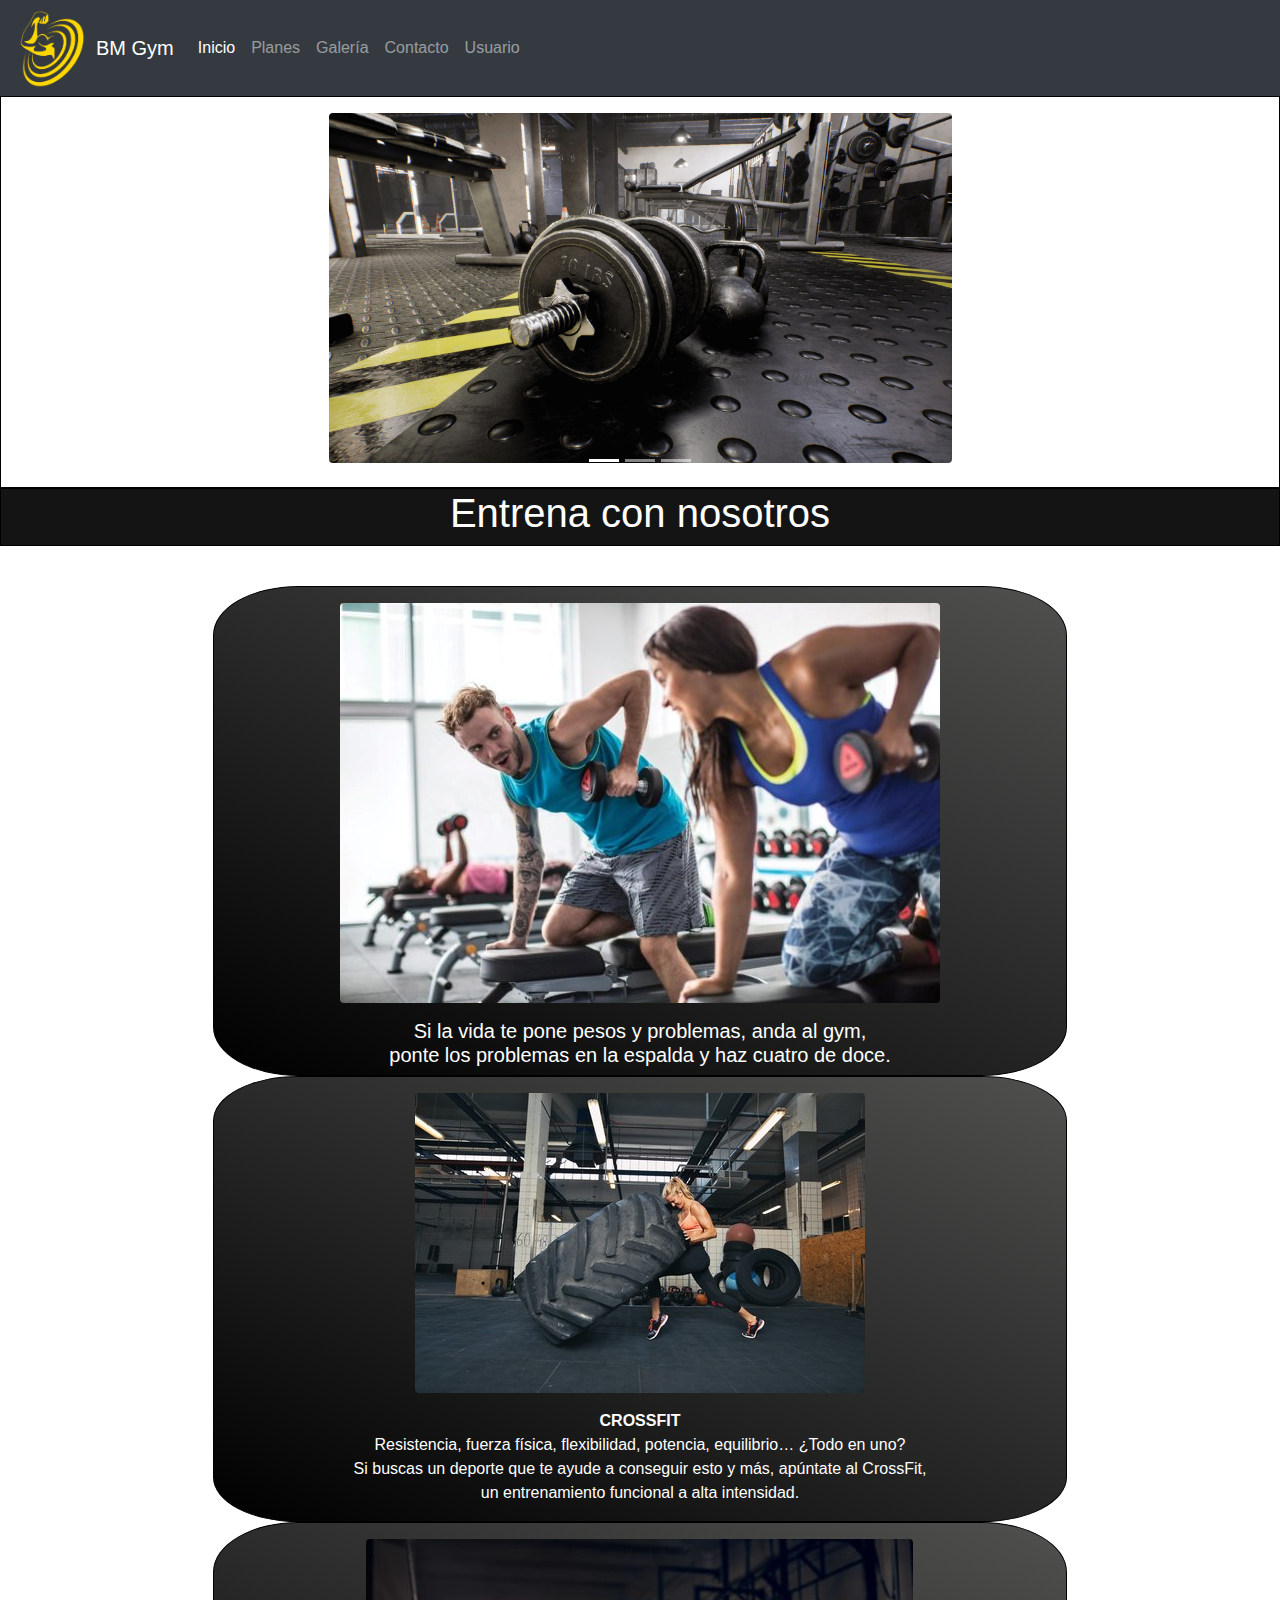
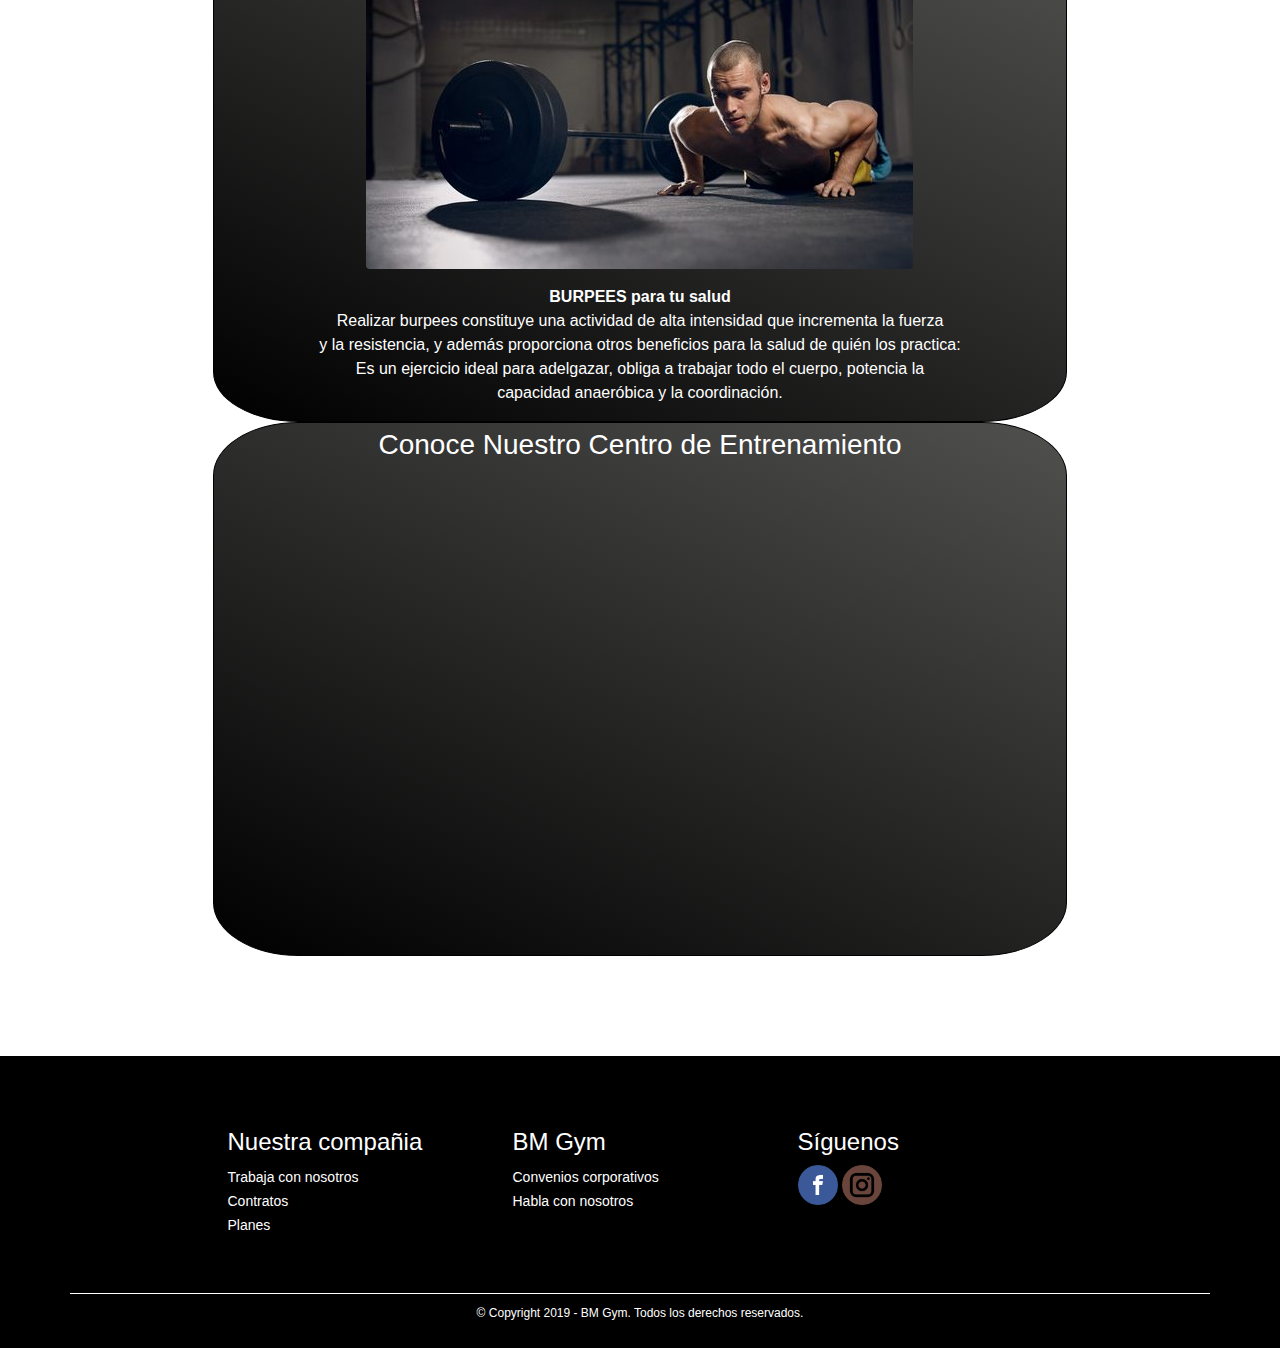
<file: index.html>
<!DOCTYPE html>
<html lang="en">
	<head>
	    <meta charset="UTF-8">
	    <meta name="viewport" content="width=device-width, initial-scale=1.0">
	    <meta http-equiv="X-UA-Compatible" content="ie=edge">
	    <title>BM Gym</title>
	    <link rel="stylesheet" href="css/bootstrap.min.css">
	    <link rel="stylesheet" type="text/css" href="css/estilo.css">
	    <link rel="icon" type="image/png" href="img/icon2.png">
	</head>
	<body>
		<!--BARRA DE MENU -->
	    <nav class="navbar navbar-expand-lg navbar-dark bg-dark">
	      	<img src="img/logo.png" width="80" height="80" class="d-inline-block align-top" alt="">
	      	<a class="navbar-brand" href="#">BM Gym</a>
		  	<button class="navbar-toggler" type="button" data-toggle="collapse" data-target="#navbarNavDropdown" aria-controls="navbarNavDropdown" aria-expanded="false" aria-label="Toggle navigation">
	       	<span class="navbar-toggler-icon"></span>
	      	</button>
		    <div class="collapse navbar-collapse" id="navbarNavDropdown">
		        <ul class="navbar-nav">
		          	<li class="nav-item active">
		           		<a class="nav-link" href="#">Inicio <span class="sr-only">(current)</span></a>
		          	</li>
		          	<li class="nav-item">
		           		<a class="nav-link" href="planes.html">Planes</a>
		          	</li>
		          	<li class="nav-item">
		            	<a class="nav-link" href="galeria.html">Galería</a>
		          	</li>
		          	<li class="nav-item">
		            	<a class="nav-link" href="contacto.html">Contacto</a>
		          	</li>
		          	<li class="nav-item">
		            	<a class="nav-link" href="login.html">Usuario</a>
		          	</li>
		        </ul>
		    </div>
	    </nav>
	    <!-- CARRUSEL -->
        <div id="Mycarousel" class="carousel slide" data-ride="carousel">
            <ol class="carousel-indicators">
              <li data-target="#Mycarousel" data-slide-to="0" class="active"></li>
              <li data-target="#Mycarousel" data-slide-to="1"></li>
              <li data-target="#Mycarousel" data-slide-to="2"></li>
            </ol>
            <div class="carousel-inner p-3 mb-2 ">
              	<div class="carousel-item active">
                	<img class="rounded mx-auto d-block w-50 " src="img/carrusel1.png" alt="First slide">
              	</div>
	            <div class="carousel-item">
	                <img class="rounded mx-auto d-block w-50 " src="img/carrusel2.png" alt="Second slide">
	            </div>
	            <div class="carousel-item">
	                <img class="rounded mx-auto d-block w-50 " src="img/carrusel3.png" alt="Third slide">
	            </div>
            </div>
            <a class="carousel-control-prev" href="#Mycarousel" role="button" data-slide="prev">
              <span class="carousel-control-prev-icon" aria-hidden="true"></span>
              <span class="sr-only">Previous</span>
            </a>
            <a class="carousel-control-next" href="#Mycarousel" role="button" data-slide="next">
              <span class="carousel-control-next-icon" aria-hidden="true"></span>
              <span class="sr-only">Next</span>
            </a>
        <!-- FIN DE CARRUSEL -->
        </div>
	        <div class="container-fluid fondo">
	            <h1 id="titulo">Entrena con nosotros</h1>
	        </div>
	    <!-- INFORMACION -->
        <div class="container-fluid letra">
            <div class="row">
	            <div class="col-sm-12 col-md-12 col-lg-12 col-xl-8 borde ">
	              <img src="img/motivacion_gym.jpg" class="rounded mx-auto d-block m-3" alt="">         
	              	<h5>
	              		Si la vida te pone pesos y problemas, anda al gym,<br> ponte los problemas en la 
	                	espalda y haz cuatro de doce.
	              	</h5>
	            </div> 
	            <div class="col-sm-12 col-md-12 col-lg-12 col-xl-8 borde ">
					<img src="img/crossfit.jpg" class="rounded mx-auto d-block m-3" alt="">
					<p>
						<b>CROSSFIT</b><br>
						Resistencia, fuerza física, flexibilidad, potencia, equilibrio… ¿Todo en uno?<br> Si buscas 
						un deporte que te ayude a conseguir esto y más, apúntate al CrossFit,<br> un entrenamiento 
						funcional a alta intensidad.
					</p>
	            </div>
	            <div class="col-sm-12 col-md-12 col-lg-12 col-xl-8 borde ">
	            	<img src="img/burpees.jpg" class="rounded mx-auto d-block m-3" alt="">
	            	<p>
	            		<b>BURPEES para tu salud</b><br>
	            		Realizar burpees constituye una actividad de alta intensidad que incrementa la fuerza <br>y la resistencia, y además proporciona otros beneficios para la salud de quién los practica: <br> Es un ejercicio ideal para adelgazar, obliga
	            		a trabajar todo el cuerpo, potencia la <br>capacidad anaeróbica y la coordinación.
	            	</p>
	            </div>
	            <div class="col-sm-12 col-md-12 col-lg-12 col-xl-8 borde ">
		            <div class="video">
		                <h3>Conoce Nuestro Centro de Entrenamiento</h3>
		                <iframe width="720" height="480" src="https://www.youtube.com/embed/gEOOJLNK0pQ" frameborder="0" allow="accelerometer;
		                autoplay; encrypted-media; gyroscope; picture-in-picture" allowfullscreen></iframe>
		            </div>
	            </div> 
          	</div>
        </div>
        <footer class="mainfooter" role="contentinfo">
			<div class="footer-middle">
			  	<div class="container">
			    	<div class="row">
			      		<div class="col-md-3 col-sm-6">
			        		<!--Column1-->
			        		<div class="footer-pad">
			          			<h4>Nuestra compañia</h4>
			          			<ul class="list-unstyled">
						            <li><a href="#"></a></li>
						            <li><a href="contacto.html">Trabaja con nosotros</a></li>
						            <li><a href="#">Contratos</a></li>
						            <li><a href="planes.html">Planes</a></li>
			          			</ul>
			        		</div>
			      		</div>
			      		<div class="col-md-3 col-sm-6">
			        		<!--Column1-->
			        		<div class="footer-pad">
					          	<h4>BM Gym</h4>
					          	<ul class="list-unstyled">
						            <li><a href="contacto.html">Convenios corporativos</a></li>
						            <li><a href="contacto.html">Habla con nosotros</a></li>
					          	</ul>
			        		</div>
			      		</div>
				    	<div class="col-md-3">
				    		<h4>Síguenos</h4>
				            <a href="https://www.facebook.com/" target="_blank"><img alt="siguenos en facebook" height="40" src="img/facebook.png" title="Siguenos en Facebook" width="40"></a>
					        <a href="https://www.instagram.com/" target="_blank"><img src="img/instagram.png" alt="siguenos en instagram" height="40" title="Siguenos en Instagram" width="40"></a>			
						</div>
			    	</div>
					<div class="row">
						<div class="col-md-12 copy">
							<p class="text-center">&copy; Copyright 2019 - BM Gym.  Todos los derechos reservados.</p>
						</div>
					</div>
			  	</div>
			</div>
		</footer>
        <script src="js/jquery-3.4.1.min.js"></script>
        <script src="js/bootstrap.min.js"></script>
	</body>
</html>
</file>
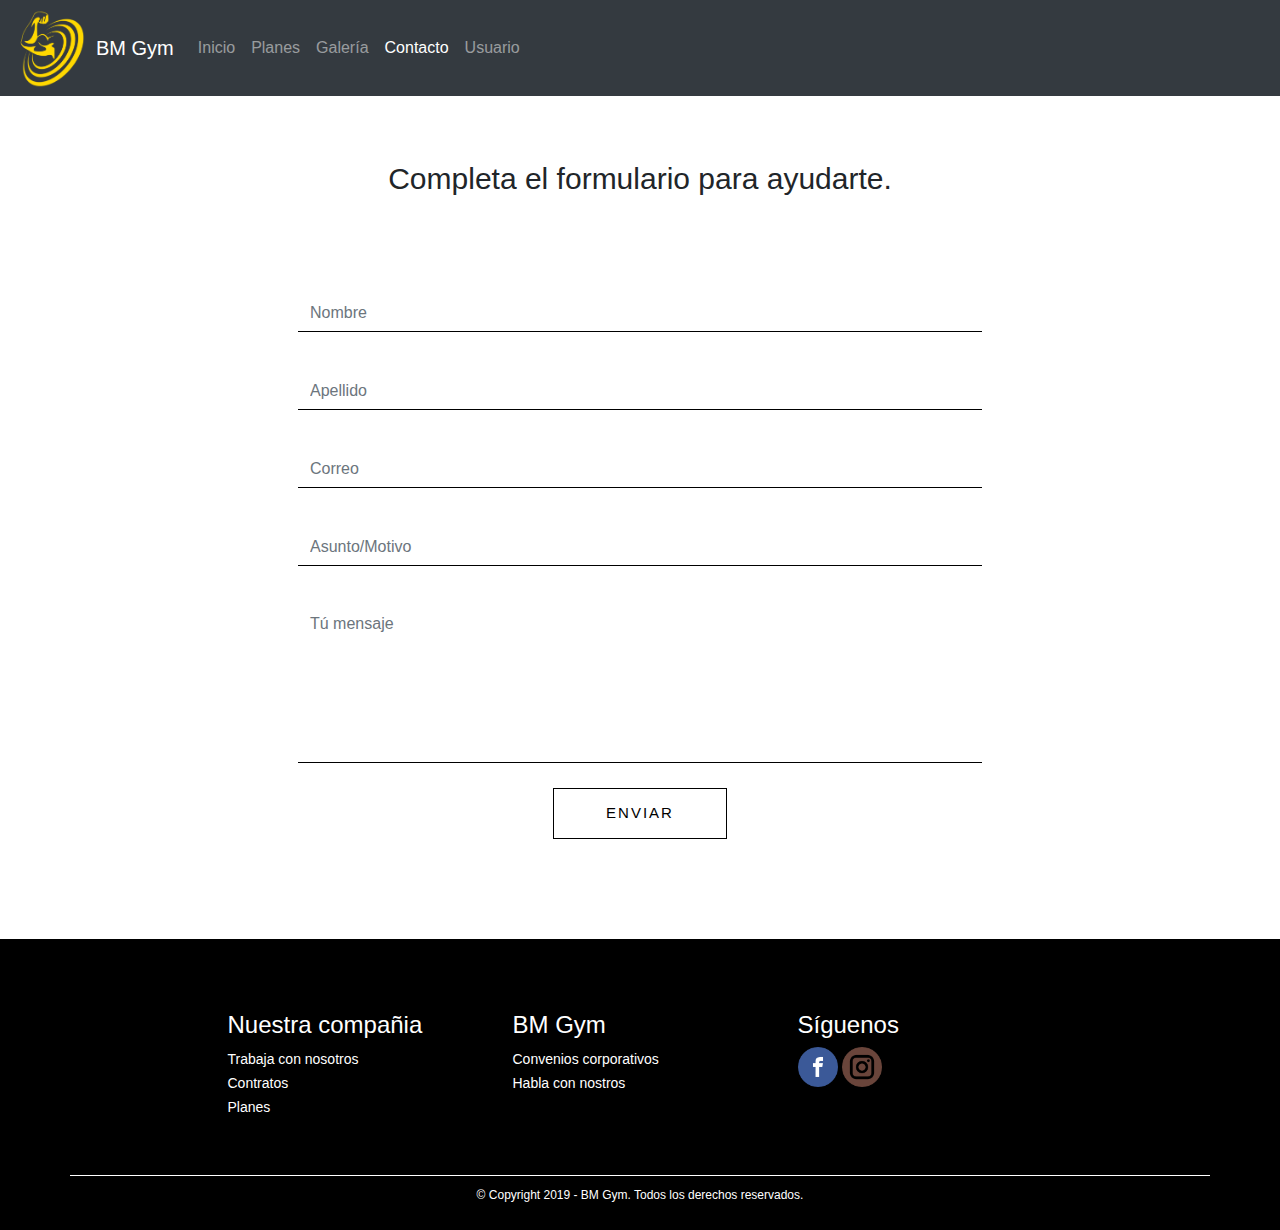
<file: contacto.html>
<!DOCTYPE HTML>
<html>
    <head>
        <meta charset="UTF-8">
        <meta name="viewport" content="width=device-width, initial-scale=1.0">
        <meta http-equiv="X-UA-Compatible" content="ie=edge">
        <title>BM Gym</title>
        <link rel="stylesheet" href="css/bootstrap.min.css">
        <link rel="stylesheet" type="text/css" href="css/estilo.css">
        <link rel="stylesheet" type="text/css" href="css/formulario.css">
        <link rel="icon" type="image/png" href="img/icon2.png">
    </head>
    <body>
        <!--BARRA DE MENU -->
        <nav class="navbar navbar-expand-lg navbar-dark bg-dark">
          <img src="img/logo.png" width="80" height="80" class="d-inline-block align-top" alt="">
          <a class="navbar-brand" href="#">BM Gym</a>
            <button class="navbar-toggler" type="button" data-toggle="collapse" data-target="#navbarNavDropdown" aria-controls="navbarNavDropdown" aria-expanded="false" aria-label="Toggle navigation">
                <span class="navbar-toggler-icon"></span>
            </button>
            <div class="collapse navbar-collapse" id="navbarNavDropdown">
                <ul class="navbar-nav">
                    <li class="nav-item">
                        <a class="nav-link" href="index.html">Inicio <span class="sr-only">(current)</span></a>
                    </li>
                    <li class="nav-item">
                        <a class="nav-link" href="planes.html">Planes</a>
                    </li>
                    <li class="nav-item">
                        <a class="nav-link" href="galeria.html">Galería</a>
                    </li>
                    <li class="nav-item active">
                        <a class="nav-link" href="contacto.html">Contacto</a>
                    </li>
                    <li class="nav-item">
                        <a class="nav-link" href="login.html">Usuario</a>
                    </li>
                </ul>
            </div>
        </nav>
	    <div class="container">

        <div class="row">
          <div class="col-xs-12 col-sm-12 col-md-12 col-lg-12 text-center">                        
            <h2 class="form-title">Completa el formulario para ayudarte.</h2>
          </div>
        </div>
        <!-- FORMULARIO DE CONTACTO -->
        <div class="row">
            <div class="col-xs-12 col-sm-12 col-md-12 col-lg-12">
                <form id="contact-form" name="myForm" class="form" action="#" onsubmit="return validateForm()" method="POST" role="form">
                    <div class="form-group">
                      <label class="form-label" id="nameLabel" for="name"></label>
                      <input type="text" class="form-control" id="name" name="name" placeholder="Nombre" tabindex="1">
                    </div>
                    <div class="form-group">
                      <label class="form-label" id="lastNameLabel" for="lastName"></label>
                      <input type="text" class="form-control" id="lastName" name="lastName" placeholder="Apellido" tabindex="2">
                    </div>
                    <div class="form-group">
                      <label class="form-label" id="emailLabel" for="email"></label>
                      <input type="email" class="form-control" id="email" name="email" placeholder="Correo" tabindex="3">
                    </div>
                    <div class="form-group">
                      <label class="form-label" id="subjectLabel" for="sublect"></label>
                      <input type="text" class="form-control" id="subject" name="subject" placeholder="Asunto/Motivo" tabindex="4">
                    </div>
                    <div class="form-group">
                      <label class="form-label" id="messageLabel" for="message"></label>
                      <textarea rows="6" cols="60" name="message" class="form-control" id="message" placeholder="Tú mensaje" tabindex="5"></textarea>                            
                    </div>
                    <div class="text-center margin-top-25">
                      <button type="submit" class="btn btn-mod btn-border btn-large">Enviar</button>
                    </div>
                </form>
            </div>
        </div>
    </div>
         <!--FOOTER -->
        <footer class="mainfooter" role="contentinfo">
            <div class="footer-middle">
                <div class="container">
                    <div class="row">
                        <div class="col-md-3 col-sm-6">
                            <!--Column1-->
                            <div class="footer-pad">
                                <h4>Nuestra compañia</h4>
                                <ul class="list-unstyled">
                                    <li><a href="#"></a></li>
                                    <li><a href="contacto.html">Trabaja con nosotros</a></li>
                                    <li><a href="#">Contratos</a></li>
                                    <li><a href="planes.html">Planes</a></li>
                                </ul>
                            </div>
                        </div>
                        <div class="col-md-3 col-sm-6">
                            <!--Column1-->
                            <div class="footer-pad">
                                <h4>BM Gym</h4>
                                <ul class="list-unstyled">
                                    <li><a href="#">Convenios corporativos</a></li>
                                    <li><a href="contacto.html">Habla con nostros</a></li>
                                </ul>
                            </div>
                        </div>
                        <div class="col-md-3">
                            <h4>Síguenos</h4>
                            <a href="https://www.facebook.com/" target="_blank"><img alt="siguenos en facebook" height="40" src="img/facebook.png" title="Siguenos en Facebook" width="40"></a>
                            <a href="https://www.instagram.com/" target="_blank"><img src="img/instagram.png" alt="siguenos en instagram" height="40" title="Siguenos en Instagram" width="40"></a>             
                        </div>
                    </div>
                    <div class="row">
                        <div class="col-md-12 copy">
                            <p class="text-center">&copy; Copyright 2019 - BM Gym.  Todos los derechos reservados.</p>
                        </div>
                    </div>
                </div>
            </div>
        </footer>
        <script src="js/jquery-3.4.1.min.js"></script>
        <script src="js/bootstrap.min.js"></script>
        <script src="js/contacto.js"></script>
    </body>
</html>
</file>
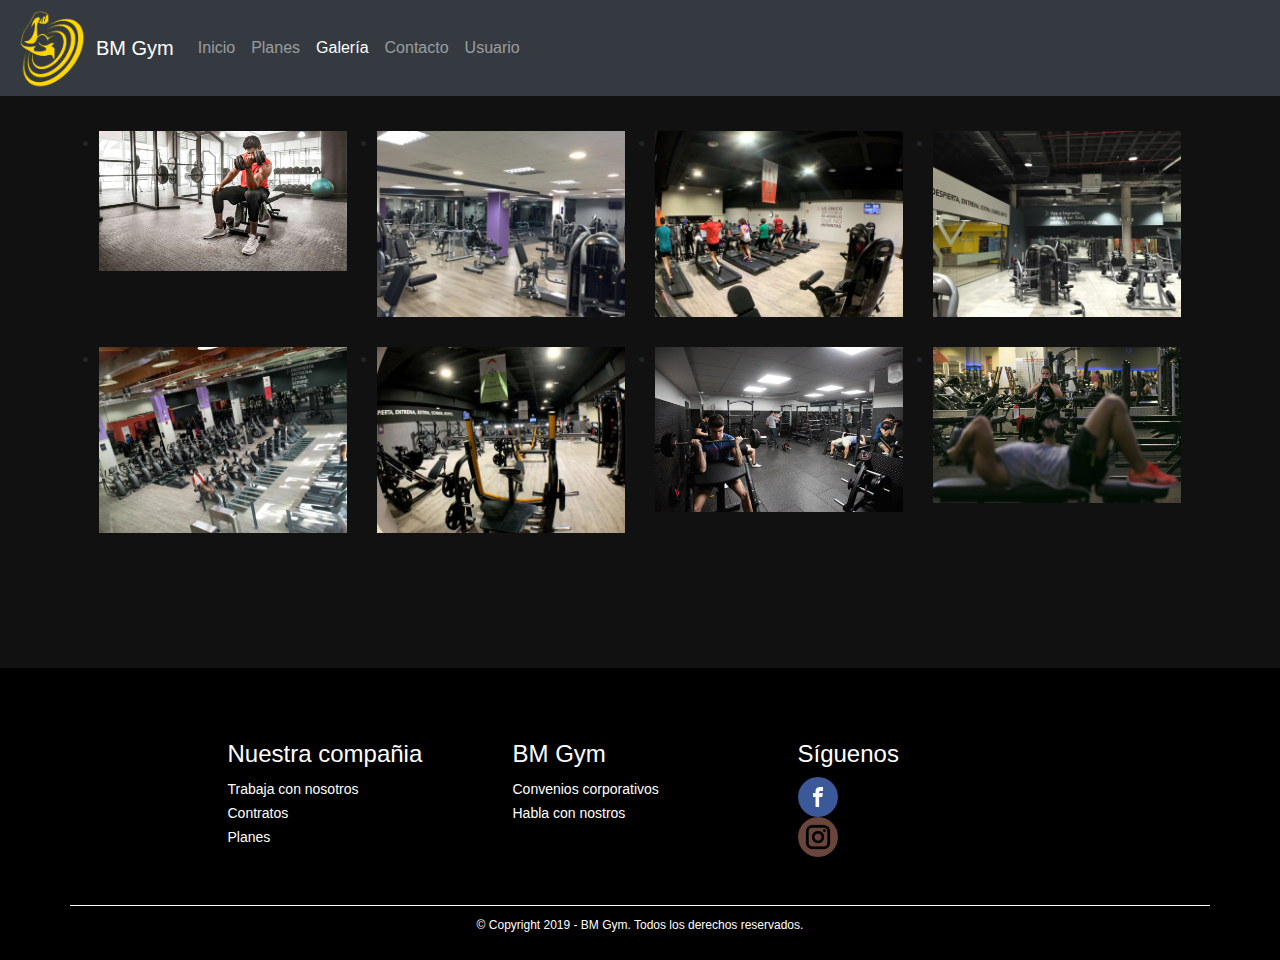
<file: galeria.html>
<!DOCTYPE html>
<html lang="en">
	<head>
	    <meta charset="UTF-8">
	    <meta name="viewport" content="width=device-width, initial-scale=1.0">
	    <meta http-equiv="X-UA-Compatible" content="ie=edge">
	    <title>BM Gym</title>
	    <link rel="stylesheet" href="css/bootstrap.min.css">
	    <link rel="stylesheet" type="text/css" href="css/estilo.css">
	    <link rel="stylesheet" href="css/galeria.css">
	    <link rel="icon" type="image/png" href="img/icon2.png">
	</head>
	<body>
		<!--BARRA DE MENU -->
	    <nav class="navbar navbar-expand-lg navbar-dark bg-dark">
	      <img src="img/logo.png" width="80" height="80" class="d-inline-block align-top" alt="">
	      <a class="navbar-brand" href="#">BM Gym</a>
		    <button class="navbar-toggler" type="button" data-toggle="collapse" data-target="#navbarNavDropdown" aria-controls="navbarNavDropdown" aria-expanded="false" aria-label="Toggle navigation">
	       		<span class="navbar-toggler-icon"></span>
	      	</button>
		    <div class="collapse navbar-collapse" id="navbarNavDropdown">
		        <ul class="navbar-nav">
		          	<li class="nav-item">
		           		<a class="nav-link" href="index.html">Inicio <span class="sr-only">(current)</span></a>
		          	</li>
		          	<li class="nav-item">
		           		<a class="nav-link" href="planes.html">Planes</a>
		          	</li>
		          	<li class="nav-item">
		            	<a class="nav-link active" href="galeria.html">Galería</a>
		          	</li>
		          	<li class="nav-item">
		            	<a class="nav-link" href="contacto.html">Contacto</a>
		          	</li>
		          	<li class="nav-item">
		            	<a class="nav-link" href="login.html">Usuario</a>
		          	</li>
		        </ul>
		    </div>
	    </nav>
		<!-- GALERIA -->
		<ul class="galeria">
	      <li class="galeria__item"><img src="img/galeria/img1.png" class="galeria__img"></li>
	      <li class="galeria__item"><img src="img/galeria/img2.jpg" class="galeria__img"></li>
	      <li class="galeria__item"><img src="img/galeria/img3.jpg" class="galeria__img"></li>
	      <li class="galeria__item"><img src="img/galeria/img4.jpg"></li>
	      <li class="galeria__item"><img src="img/galeria/img5.jpg" class="galeria__img"></li>
	      <li class="galeria__item"><img src="img/galeria/img6.jpg"></li>
	      <li class="galeria__item"><img src="img/galeria/img7.png" class="galeria__img"></li>
	      <li class="galeria__item"><img src="img/galeria/img8.jpg" class="galeria__img"></li>
	    </ul>

	    <!--FOOTER -->
        <footer class="mainfooter" role="contentinfo">
			<div class="footer-middle">
			  	<div class="container">
			    	<div class="row">
			      		<div class="col-md-3 col-sm-6">
			        		<!--Column1-->
			        		<div class="footer-pad">
			          			<h4>Nuestra compañia</h4>
			          			<ul class="list-unstyled">
						            <li><a href="#"></a></li>
						            <li><a href="contacto.html">Trabaja con nosotros</a></li>
						            <li><a href="#">Contratos</a></li>
						            <li><a href="planes.html">Planes</a></li>
			          			</ul>
			        		</div>
			      		</div>
			      		<div class="col-md-3 col-sm-6">
			        		<!--Column1-->
			        		<div class="footer-pad">
					          	<h4>BM Gym</h4>
					          	<ul class="list-unstyled">
						            <li><a href="contacto.html">Convenios corporativos</a></li>
						            <li><a href="contacto.html">Habla con nostros</a></li>
					          	</ul>
			        		</div>
			      		</div>
				    	<div class="col-md-3">
				    		<h4>Síguenos</h4>
					        <a href="https://www.facebook.com/" target="_blank"><img alt="siguenos en facebook" height="40" src="img/facebook.png" title="Siguenos en Facebook" width="40"></a>
					        <a href="https://www.instagram.com/" target="_blank"><img src="img/instagram.png" alt="siguenos en instagram" height="40" title="Siguenos en Instagram" width="40"></a>				
						</div>
			    	</div>
					<div class="row">
						<div class="col-md-12 copy">
							<p class="text-center">&copy; Copyright 2019 - BM Gym.  Todos los derechos reservados.</p>
						</div>
					</div>
			  	</div>
			</div>
		</footer>
        <script src="js/jquery-3.4.1.min.js"></script>
        <script src="js/bootstrap.min.js"></script>
        <script src="js/galeria.js"></script>
	</body>
</html>
</file>
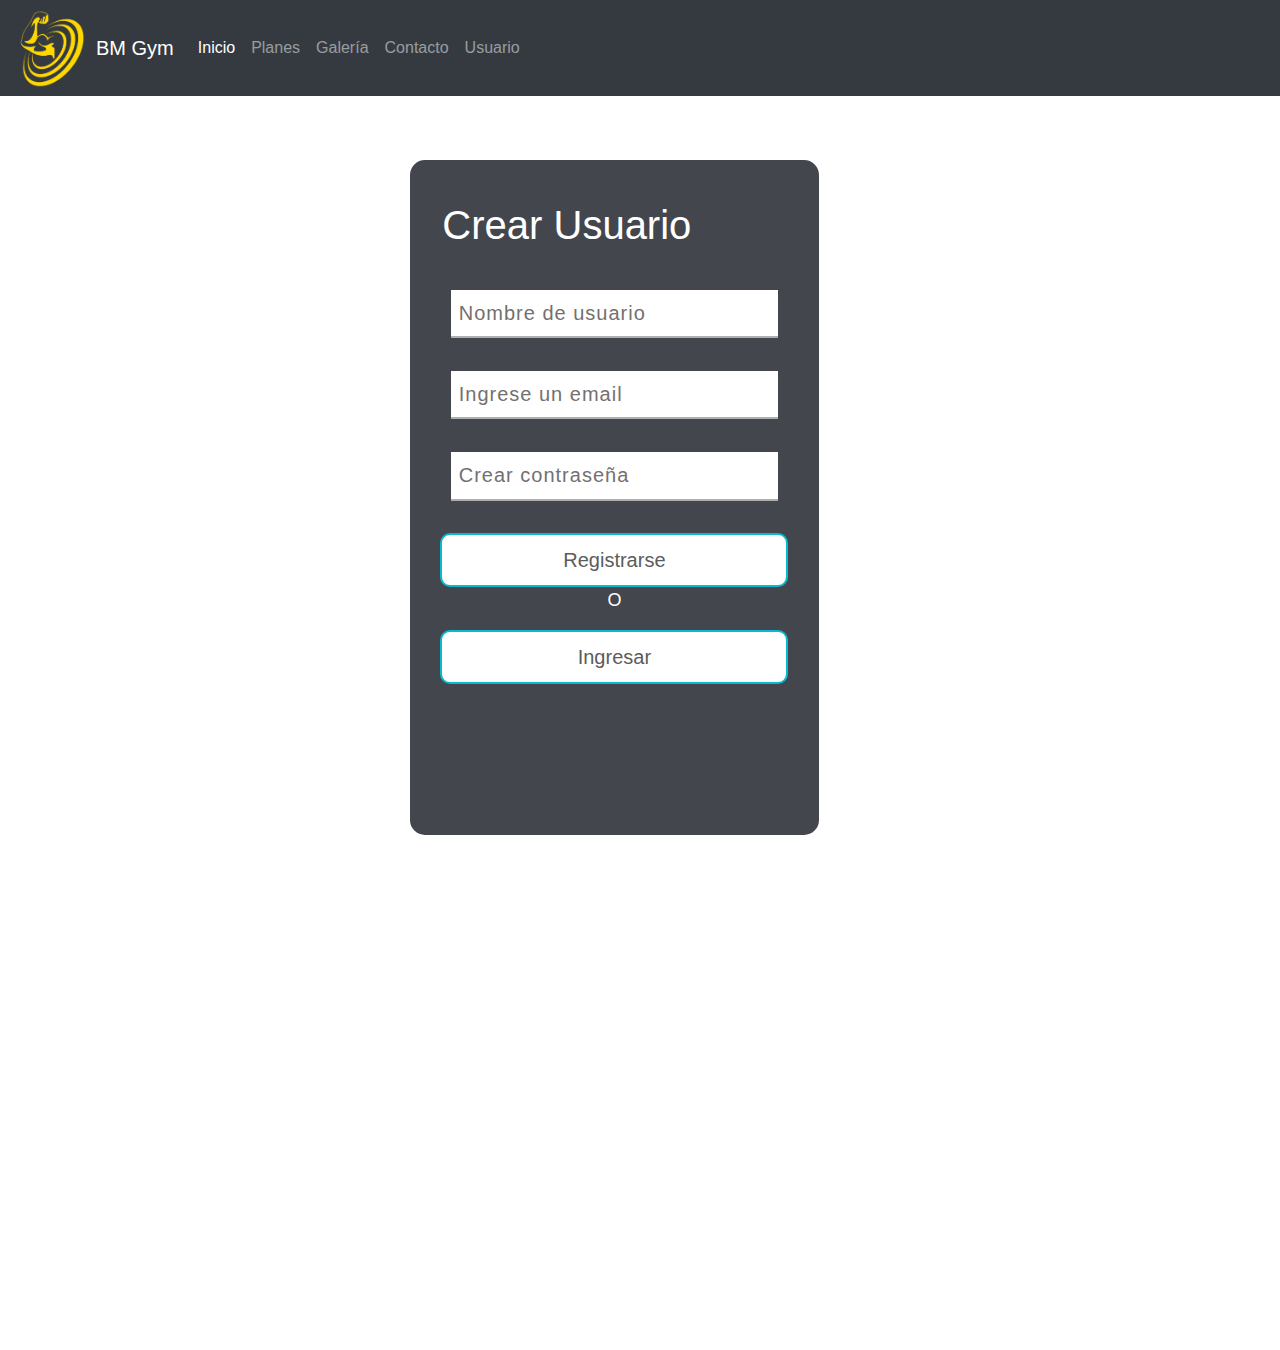
<file: login.html>
<!DOCTYPE html>
<html lang="en">
	<head>
	    <meta charset="UTF-8">
	    <meta name="viewport" content="width=device-width, initial-scale=1.0">
	    <meta http-equiv="X-UA-Compatible" content="ie=edge">
	    <title>BM Gym</title>
	    <link rel="stylesheet" href="css/bootstrap.min.css">
	    <link rel="stylesheet" type="text/css" href="css/login.css">
	    <link rel="icon" type="image/png" href="img/icon2.png">
	</head>
	<body>
		<!--BARRA DE MENU -->
	    <nav class="navbar navbar-expand-lg navbar-dark bg-dark">
	      	<img src="img/logo.png" width="80" height="80" class="d-inline-block align-top" alt="">
	      	<a class="navbar-brand" href="#">BM Gym</a>
		  	<button class="navbar-toggler" type="button" data-toggle="collapse" data-target="#navbarNavDropdown" aria-controls="navbarNavDropdown" aria-expanded="false" aria-label="Toggle navigation">
	       	<span class="navbar-toggler-icon"></span>
	      	</button>
		    <div class="collapse navbar-collapse" id="navbarNavDropdown">
		        <ul class="navbar-nav">
		          	<li class="nav-item active">
		           		<a class="nav-link" href="#">Inicio</a>
		          	</li>
		          	<li class="nav-item">
		           		<a class="nav-link" href="planes.html">Planes</a>
		          	</li>
		          	<li class="nav-item">
		            	<a class="nav-link" href="galeria.html">Galería</a>
		          	</li>
		          	<li class="nav-item">
		            	<a class="nav-link" href="contacto.html">Contacto</a>
		          	</li>
		          	<li class="nav-item">
		            	<a class="nav-link" href="login.html">Usuario</a>
		          	</li>
		        </ul>
		    </div>
	    </nav>
		<div id="register_div" class="main_containers">
		  <h1 class="main_headers">Crear Usuario</h1>
		  	<form>
			    <input type="text" placeholder="Nombre de usuario" class="main_textBoxes" name="usuario" required><br>
			    <input type="email" placeholder="Ingrese un email" class="main_textBoxes" required><br>
			    <input type="password" placeholder="Crear contraseña" class="main_textBoxes" name="password" required>
			</form>
		  	<button id="login" class="buttons" onclick="registro()">Registrarse</button>
		  	<p class="or">O</p>
		  	<button id="login_button" class="buttons">Ingresar</button>
		</div>
		<div id="login_div" class="main_containers"> 
		  	<h1 class="main_headers">Iniciar sesión</h1>
		  	<form name="form1">
		    	<input type="text" placeholder="Nombre de usuario" class="main_textBoxes" name="txt_user" required><br>
		    	<input type="password" placeholder="Contraseña" class="main_textBoxes" name="txt_pass" required>
		  	</form>
		  	<button id="login" class="buttons" onclick="usrpas()">Ingresar</button>
		  	<p class="or">O</p>
		  	<button id="register_button" class="buttons">Registrarse</button>
		</div>
        <script src="js/jquery-3.4.1.min.js"></script>
        <script src="js/bootstrap.min.js"></script>
        <script src="js/login.js"></script>
        <script src="js/validaLogin.js"></script>
	</body>
</html>
</file>
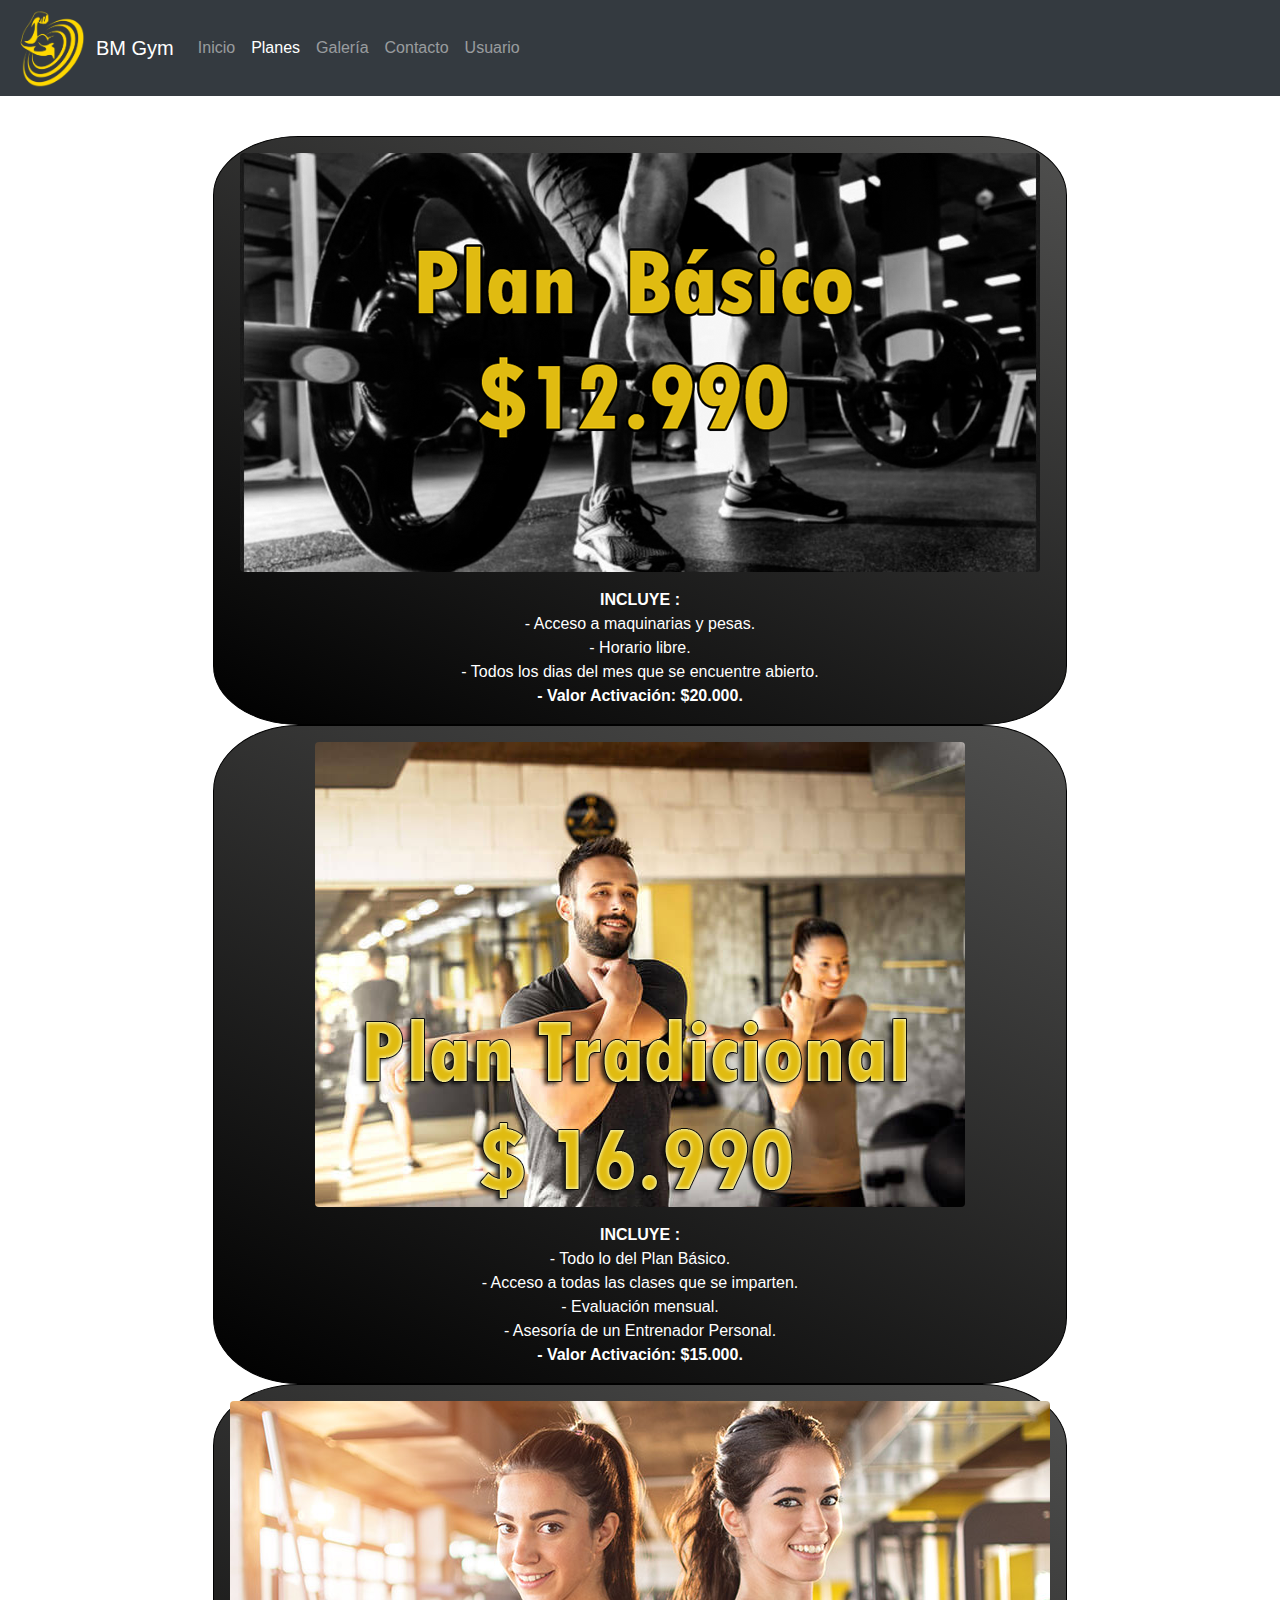
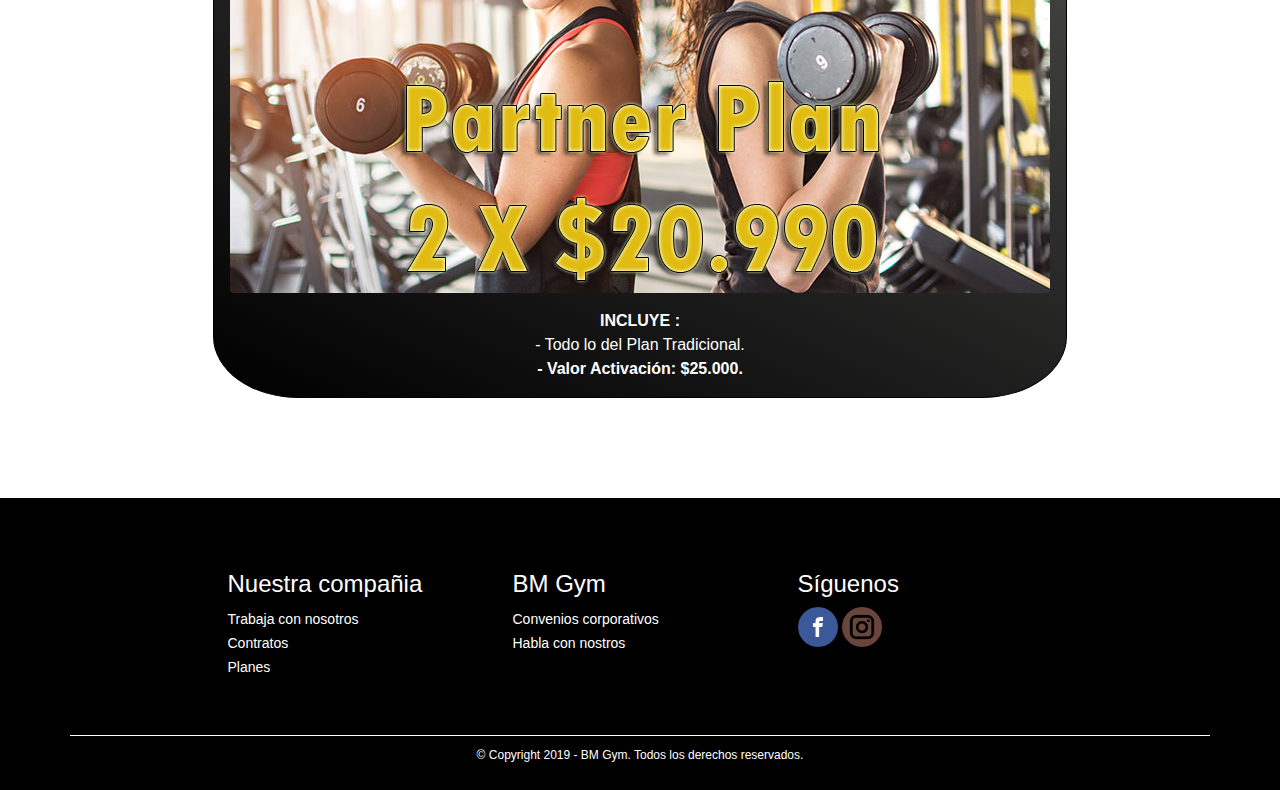
<file: planes.html>
<!DOCTYPE html>
<html lang="en">
	<head>
	    <meta charset="UTF-8">
	    <meta name="viewport" content="width=device-width, initial-scale=1.0">
	    <meta http-equiv="X-UA-Compatible" content="ie=edge">
	    <title>BM Gym</title>
	    <link rel="stylesheet" href="css/bootstrap.min.css">
	    <link rel="stylesheet" type="text/css" href="css/estilo.css">
	    <link rel="icon" type="image/png" href="img/icon2.png">
	</head>
	<body>
		<!--BARRA DE MENU -->
	    <nav class="navbar navbar-expand-lg navbar-dark bg-dark">
	      <img src="img/logo.png" width="80" height="80" class="d-inline-block align-top" alt="">
	      <a class="navbar-brand" href="#">BM Gym</a>
		    <button class="navbar-toggler" type="button" data-toggle="collapse" data-target="#navbarNavDropdown" aria-controls="navbarNavDropdown" aria-expanded="false" aria-label="Toggle navigation">
	       		<span class="navbar-toggler-icon"></span>
	      	</button>
		    <div class="collapse navbar-collapse" id="navbarNavDropdown">
		        <ul class="navbar-nav">
		          	<li class="nav-item">
		           		<a class="nav-link" href="index.html">Inicio <span class="sr-only">(current)</span></a>
		          	</li>
		          	<li class="nav-item active">
		           		<a class="nav-link" href="planes.html">Planes</a>
		          	</li>
		          	<li class="nav-item">
		            	<a class="nav-link" href="galeria.html">Galería</a>
		          	</li>
		          	<li class="nav-item">
		            	<a class="nav-link" href="contacto.html">Contacto</a>
		          	</li>
		          	<li class="nav-item">
		            	<a class="nav-link" href="login.html">Usuario</a>
		          	</li>
		        </ul>
		    </div>
	    </nav>

		<div class="container-fluid letra">
            <div class="row">
	            <div class="col-sm-12 col-md-12 col-lg-12 col-xl-8 borde ">
	              <img src="img/plan1.png" class="rounded mx-auto d-block m-3" alt="">         
	              	<p>
	              		<b>INCLUYE :</b><br>
	              		- Acceso a maquinarias y pesas. <br>
	              		- Horario libre. <br>
	              		- Todos los dias del mes que se encuentre abierto. <br>
	              		<b>- Valor Activación: $20.000. </b>
	              	</p>
	            </div> 
	            <div class="col-sm-12 col-md-12 col-lg-12 col-xl-8 borde ">
	              <img src="img/plan2.png" class="rounded mx-auto d-block m-3" alt="">         
	              	<p>
	              		<b>INCLUYE :</b><br>
	              		- Todo lo del Plan Básico. <br>
	              		- Acceso a todas las clases que se imparten. <br>
	              		- Evaluación mensual. <br>
	              		- Asesoría de un Entrenador Personal. <br>
	              		<b>- Valor Activación: $15.000. </b>
	              	</p>
	            </div> 
	            <div class="col-sm-12 col-md-12 col-lg-12 col-xl-8 borde ">
	              <img src="img/partner.png" class="rounded mx-auto d-block m-3" alt="">         
	              	<p>
	              		<b>INCLUYE :</b><br>
	              		- Todo lo del Plan Tradicional. <br>
	              		<b>- Valor Activación: $25.000. </b>
	              	</p>
	            </div> 
          	</div>
        </div>

	    <!--FOOTER -->
        <footer class="mainfooter" role="contentinfo">
			<div class="footer-middle">
			  	<div class="container">
			    	<div class="row">
			      		<div class="col-md-3 col-sm-6">
			        		<!--Column1-->
			        		<div class="footer-pad">
			          			<h4>Nuestra compañia</h4>
			          			<ul class="list-unstyled">
						            <li><a href="#"></a></li>
						            <li><a href="contacto.html">Trabaja con nosotros</a></li>
						            <li><a href="#">Contratos</a></li>
						            <li><a href="planes.html">Planes</a></li>
			          			</ul>
			        		</div>
			      		</div>
			      		<div class="col-md-3 col-sm-6">
			        		<!--Column1-->
			        		<div class="footer-pad">
					          	<h4>BM Gym</h4>
					          	<ul class="list-unstyled">
						            <li><a href="contacto.html">Convenios corporativos</a></li>
						            <li><a href="contacto.html">Habla con nostros</a></li>
					          	</ul>
			        		</div>
			      		</div>
				    	<div class="col-md-3">
				    		<h4>Síguenos</h4>
					        <a href="https://www.facebook.com/" target="_blank"><img alt="siguenos en facebook" height="40" src="img/facebook.png" title="Siguenos en Facebook" width="40"></a>
					        <a href="https://www.instagram.com/" target="_blank"><img src="img/instagram.png" alt="siguenos en instagram" height="40" title="Siguenos en Instagram" width="40"></a>				
						</div>
			    	</div>
					<div class="row">
						<div class="col-md-12 copy">
							<p class="text-center">&copy; Copyright 2019 - BM Gym.  Todos los derechos reservados.</p>
						</div>
					</div>
			  	</div>
			</div>
		</footer>
        <script src="js/jquery-3.4.1.min.js"></script>
        <script src="js/bootstrap.min.js"></script>
	</body>
</html>
</file>
<file: css/estilo.css>
#Mycarousel{     
  border: 1px black solid;
  background: rgb(255, 255, 255);
  width: 100%;
}

.general-container 
{
    display: flex;
    flex-direction: column;
    
}

.carousel-container
{
    margin-top: 60px;
    margin-left: 20%;
    margin-right: 20%;
    width: 60%;
    height: 350px;
}

#myCarousel
{
    align-content: center;
    width: 100%;
    height: 350px;
    background: url(imgn/fondo.jpg);
}
.item img 
{
    position: absolute;
    top: -20%;
    left: 0;
    min-height: 300px;
    width: 100%;

    max-height: 550px;    
}



.carousel-indicators{
    margin-bottom:15px;
}
.carousel-inner
{
    width: 100%;
    height:100%;
}

.item-info 
{
    width: 100%;
    display: flex;
    flex-wrap: wrap;
    justify-content: center;
    border-top: 2px solid  #BA9880;
}

.item-crow-res 
{
    display: flex;
    flex-direction: column;
    align-items: center;
    width: 100%;
    padding: 20px;
}

.item-info-title 
{
    display: flex;
    flex-direction: column;
    justify-content: space-around;
    align-items: center;
    padding-bottom: 20px;
    padding-top: 10px;
    box-shadow: 0 2px 10px #777;
    margin-bottom: 5px;
}

.item-info-title h2 
{
    padding-bottom: 15px;
}

.item-info-title img 
{
    width: 60%;
    border-radius: 30px;
}

.item-info-info 
{
    text-align: justify;
}

@media screen and (min-width:740px) 
{

    .item-info 
  {
        justify-content: space-around;
    }
    .item-info-title
  {
         box-shadow: none;
    }
    .item-crow-res 
  {
        width: 45%;
        box-shadow: 0 5px 10px #777;
        margin-bottom: 10px;
    }
}


.titulo{
	display: flex;
  justify-content: center;
  flex-wrap: wrap;
	margin-top: 40px;
	background: #ED03B3;
}

.row{
	display: flex;
  justify-content: center;
  flex-wrap: wrap;
	margin-top: 40px;
}

body{
  width: 100%;
	background:	rgb(255, 255, 255);
	background-repeat: no-repeat;
	background-size: 200%;   	
}

h1{
	text-align: center;
}


/*/ CONTENEDOR DE VIDEO /*/
.adjust{
    overflow: hidden;
}
.video{
display:flex;
flex-direction: column;
align-items: center;
text-align: end;
padding: 5px;
}
@media screen and (min-width:480px){
.contenedor-video
{   
     width: 50%;
}
.video p 
{
    text-align: right;
}
.item-anime-info img
{
     width: 40%;
     height: auto;
}
}
@media screen and (min-width:760px){
.contenedor-video{
    padding: 10px;
}
}
@media screen and (min-width:1000px) {
.item-video {
    font-size: 20 px;
}
}

.fondo
{
    background: rgb(20, 20, 20);
    text-align: center;
    color:white;
    font-family: sans-serif;
    border: 1px black solid;
}

.borde
    {
    border: 1px black solid;
    background: linear-gradient(
        25deg,
      rgb(0, 0, 0),
      rgb(80, 80, 79));
    border-radius: 10%;
} 

.letra
{
    font-family: sans-serif;
    font-weight: 500;
    text-align: center;
    color:white;
}      

.container-fluid fondo{
	background:	rgb(0, 250, 83);
	text-align: center;
	color:white;
	font-family: sans-serif;
	border: 1px black solid; }



/*FOOTER*/

footer {
  background: #000000;
  color: white;
  margin-top:100px;
}

footer a {
  color: #fff;
  font-size: 14px;
  transition-duration: 0.2s;
}

footer a:hover {
  color: #FFD800;
  text-decoration: none;
}

.copy {
  font-size: 12px;
  padding: 10px;
  border-top: 1px solid #FFFFFF;
}

.footer-middle {
  padding-top: 2em;
  color: white;
}
</file>
<file: css/formulario.css>
/*FORMULARIO CONTACTO*/
#success-message {
  opacity: 0;
}

.col-xs-12.col-sm-12.col-md-12.col-lg-12 {
  padding: 0 20% 0 20%;
}

.margin-top-25 {
  margin-top: 25px;
}

.form-title {
  padding: 25px;
  font-size: 30px;
  font-weight: 300;
  font-family: "Helvetica Neue",Helvetica,Arial,sans-serif;
}

.form-group .form-control {
  -webkit-box-shadow: none;
  border-bottom: 1px;
  border-style: none none solid none;
  border-radius:0; 
  border-color: #000;
}

.form-group .form-control:focus {
  box-shadow: none;
  border-width: 0 0 2px 0;
  border-color: #000;
  
}

textarea {
  resize: none;
}

.btn-mod.btn-large {
    height: auto;
    padding: 13px 52px;
    font-size: 15px;
}

.btn-mod.btn-border {
    color: #000000;
    border: 1px solid #000000;
    background: transparent;
}

.btn-mod, a.btn-mod {
    -webkit-box-sizing: border-box;
    -moz-box-sizing: border-box;
    box-sizing: border-box;
    padding: 4px 13px;
    color: #fff;
    background: rgba(34,34,34, .9);
    border: 1px solid transparent;
    font-size: 11px;
    font-weight: 400;
    text-transform: uppercase;
    text-decoration: none;
    letter-spacing: 2px;
    -webkit-border-radius: 0;
    -moz-border-radius: 0;
    border-radius: 0;
    -webkit-box-shadow: none;
    -moz-box-shadow: none;
    box-shadow: none;
    -webkit-transition: all 0.2s cubic-bezier(0.000, 0.000, 0.580, 1.000);
    -moz-transition: all 0.2s cubic-bezier(0.000, 0.000, 0.580, 1.000);
    -o-transition: all 0.2s cubic-bezier(0.000, 0.000, 0.580, 1.000);
    -ms-transition: all 0.2s cubic-bezier(0.000, 0.000, 0.580, 1.000);
    transition: all 0.2s cubic-bezier(0.000, 0.000, 0.580, 1.000);
}

.btn-mod.btn-border:hover, .btn-mod.btn-border:active, .btn-mod.btn-border:focus, .btn-mod.btn-border:active:focus {
    color: #fff;
    border-color: #000;
    background: #000;
    outline: none;
}

@media only screen and (max-width: 500px) {
    .btn-mod.btn-large {
       padding: 6px 16px;
       font-size: 11px;
    }
  
    .form-title {
        font-size: 20px;
  }
}
</file>
<file: css/galeria.css>
/*GALERIA */
* {
  box-sizing: border-box;
}

body {
  margin: 0;
  background: #111;
}

img {
  display: block;
  max-width: 100%;
}

.galeria {
  padding: 20px;
  display: flex;
  flex-wrap: wrap;
  justify-content: center;
}

.galeria__item {
  width: 80%;
  cursor: pointer;
}
@media (min-width:480px) {
  .galeria__item {
    width: 48%;
    margin: 5px;
  }
}
@media (min-width:768px) {
  .galeria__item {
    width: 30%;
  }
}
@media (min-width:1024px) {
  .galeria__item {
    width: 20%;
    margin: 15px;
  }
}

.modal {
  position: fixed;
  width: 100%;
  height: 100vh;
  background: rgba(0,0,0,0.7);
  top: 0;
  left: 0;
  
  display: flex;
  justify-content: center;
  align-items: center;
}

.modal__img {
  width: 70%;
  max-width: 700px;
}

.modal__boton {
  width: 50px;
  height: 50px;
  color: #fff;
  font-weight: bold;
  font-size: 25px;
  font-family: monospace;
  line-height: 50px;
  text-align: center;
  background: red;
  border-radius: 50%;
  cursor: pointer;
  
  position: absolute;
  right: 10px;
  top: 10px;
}
</file>
<file: css/login.css>
html, body {
  background: #FFFF;
  margin: 0px;
  height: 1350px;
}
.main_containers {
  color: black;
  text-align: center;
  border-radius: 15px;
  height: 50%;
  width: 32%;
  margin-top: 5%;
  font-family: Arial, Helvetica, sans-serif;
  background-color: #43464D;
}
#register_div {
  float: left;
  margin-left: 32%;
}
#login_div {
  float: right;
  margin-right: -30%;
  opacity: 0;
}
.main_headers {
  margin: 10% 0% 10% 8%;
  color: #FFFF;
  text-align: left;
}
.main_textBoxes {
  width: 80%;
  padding: 2%;
  font-size: 20px;
  margin-bottom: 8%;
  letter-spacing: 1px;
  border: none;
  border-bottom: 2px solid #AFAFAF;
  outline: 0;
  background: #FFFF;
}
.main_textBoxes::placeholder {
  color: #737070;
}
.main_textBoxes:hover {
  border-bottom: 2px solid #FFD800;
}
.buttons {
  margin-top: 0%;
  height: 8%;
  width: 85%;
  border: 2px solid rgba(0, 182, 206, 0.966);
  border-radius: 10px;
  background-color: white;
  color: rgb(92, 92, 92);
  font-size: 20px;
  outline: 0;
  cursor: pointer;
}
.buttons:hover {
  color: #EEBE00;
  background: #FFFF;
}
.or {
  font-size: 18px;
  color: #FFFFFF;
}
</file>
